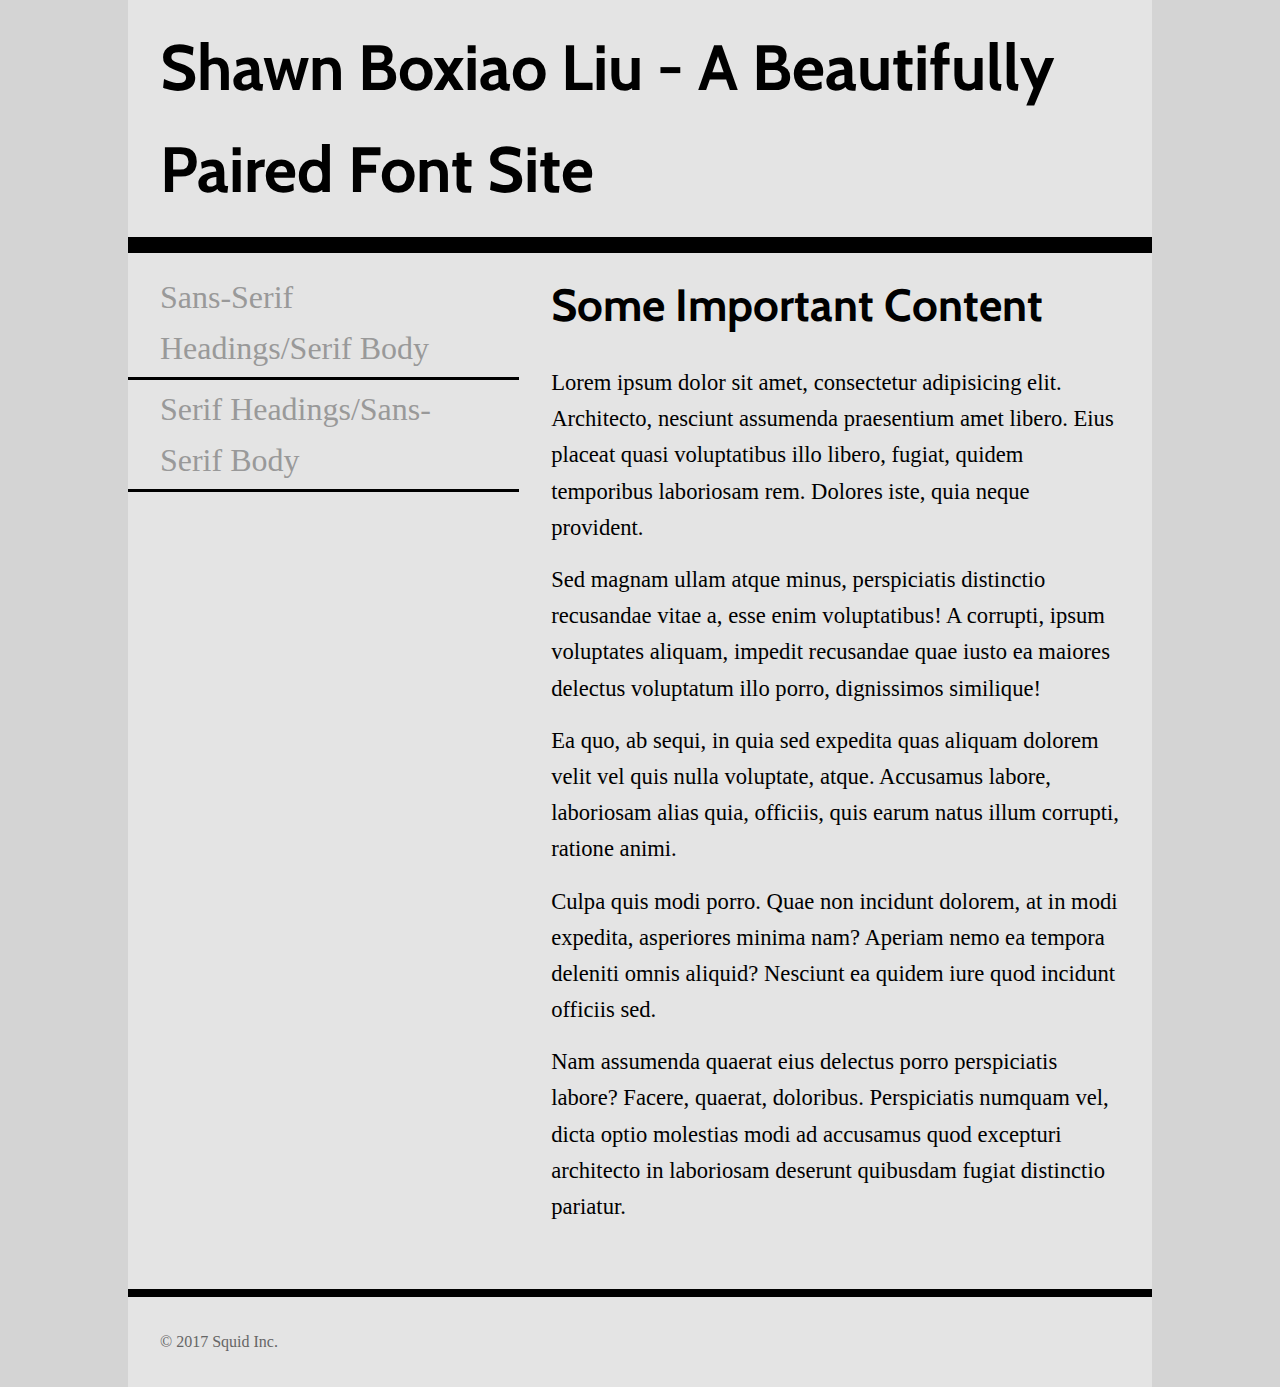
<file: index.html>
<!DOCTYPE html>
<html lang="en">
<head>
    <meta charset="UTF-8">
    <title>Font Assignment</title>
    <!-- two pages are 
    index.html with sans-serif headings and serif body text
    
    two.html with serif headings and sans-serif body text
    
    don't forget to add your google font <link> in the right place
    -->
    <meta name="viewpoint" content="width=device-width" />
    <link href="one.css" rel="stylesheet" type="text/css"/>
</head>
<body>
    <div class="wrapper">
        <header>
            <h1>Shawn Boxiao Liu - A Beautifully Paired Font Site</h1>
        </header>
        <nav>
            <ul>
                <li><a href="index.html">Sans-Serif Headings/Serif Body</a></li>
                <li><a href="two.html">Serif Headings/Sans-Serif Body</a></li>

            </ul>
        </nav>
        <main>
            <h2>Some Important Content</h2>
            <p>Lorem ipsum dolor sit amet, consectetur adipisicing elit. Architecto, nesciunt assumenda praesentium amet libero. Eius placeat quasi voluptatibus illo libero, fugiat, quidem temporibus laboriosam rem. Dolores iste, quia neque provident.</p>
            <p>Sed magnam ullam atque minus, perspiciatis distinctio recusandae vitae a, esse enim voluptatibus! A corrupti, ipsum voluptates aliquam, impedit recusandae quae iusto ea maiores delectus voluptatum illo porro, dignissimos similique!</p>
            <p>Ea quo, ab sequi, in quia sed expedita quas aliquam dolorem velit vel quis nulla voluptate, atque. Accusamus labore, laboriosam alias quia, officiis, quis earum natus illum corrupti, ratione animi.</p>
            <p>Culpa quis modi porro. Quae non incidunt dolorem, at in modi expedita, asperiores minima nam? Aperiam nemo ea tempora deleniti omnis aliquid? Nesciunt ea quidem iure quod incidunt officiis sed.</p>
            <p>Nam assumenda quaerat eius delectus porro perspiciatis labore? Facere, quaerat, doloribus. Perspiciatis numquam vel, dicta optio molestias modi ad accusamus quod excepturi architecto in laboriosam deserunt quibusdam fugiat distinctio pariatur.</p>
        </main>
        <footer>
            <p>&copy; 2017 Squid Inc.</p>
        </footer>
    </div>
</body>
</html>
</file>
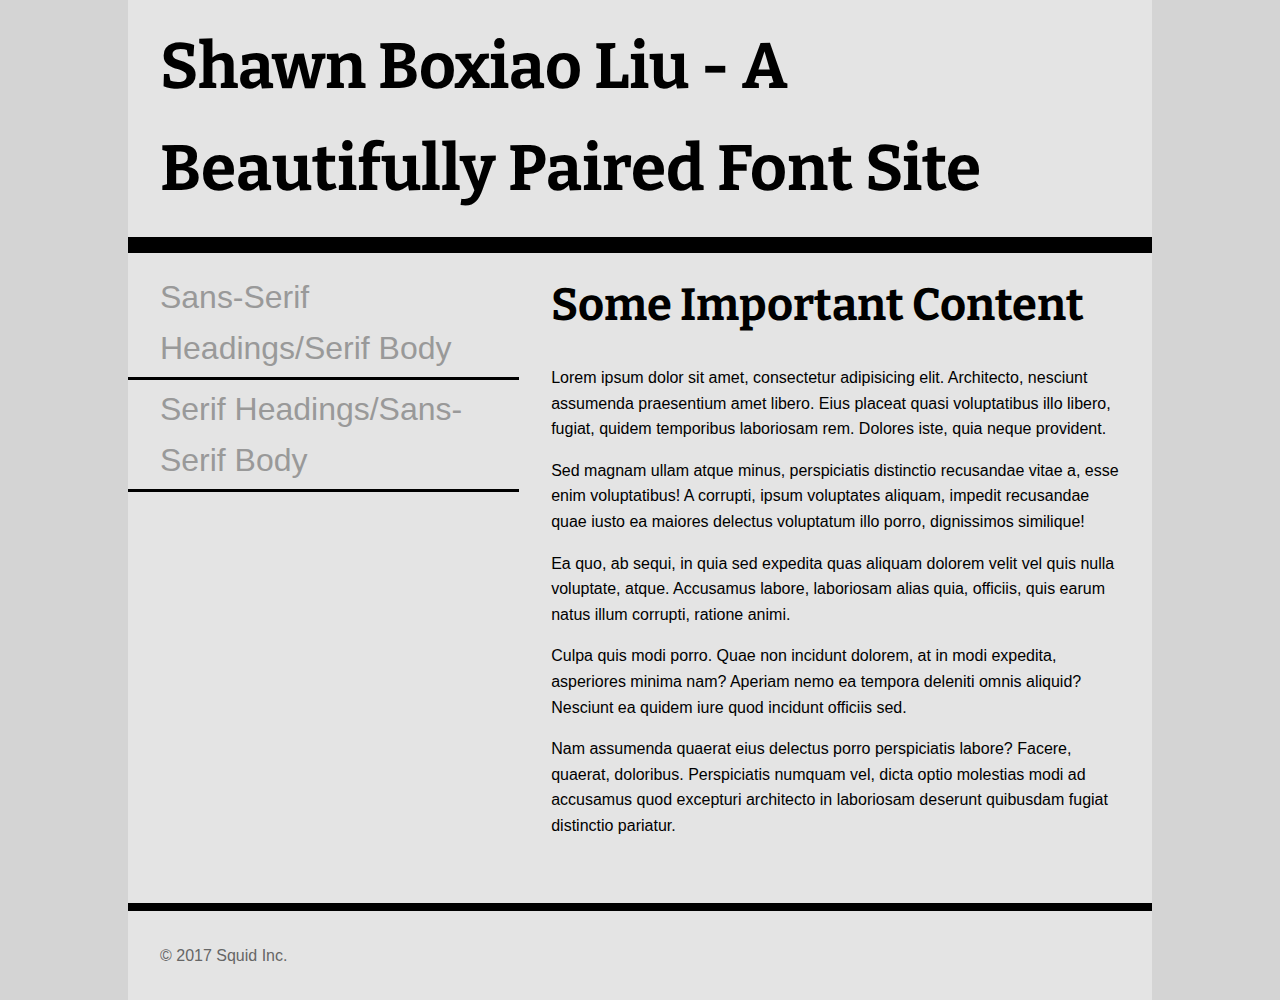
<file: two.html>
<!DOCTYPE html>
<html lang="en">
<head>
    <meta charset="UTF-8">
    <title>Font Assignment</title>
    <!-- two pages are 
    index.html with sans-serif headings and serif body text
    
    two.html with serif headings and sans-serif body text
    
    don't forget to add your google font <link> in the right place
    -->
    <meta name="viewpoint" content="width=device-width" />
    <link href="two.css" rel="stylesheet" type="text/css"/>
</head>
<body>
    <div class="wrapper">
        <header>
            <h1>Shawn Boxiao Liu - A Beautifully Paired Font Site</h1>
        </header>
        <nav>
            <ul>
                <li><a href="index.html">Sans-Serif Headings/Serif Body</a></li>
                <li><a href="two.html">Serif Headings/Sans-Serif Body</a></li>

            </ul>
        </nav>
        <main>
            <h2>Some Important Content</h2>
            <p>Lorem ipsum dolor sit amet, consectetur adipisicing elit. Architecto, nesciunt assumenda praesentium amet libero. Eius placeat quasi voluptatibus illo libero, fugiat, quidem temporibus laboriosam rem. Dolores iste, quia neque provident.</p>
            <p>Sed magnam ullam atque minus, perspiciatis distinctio recusandae vitae a, esse enim voluptatibus! A corrupti, ipsum voluptates aliquam, impedit recusandae quae iusto ea maiores delectus voluptatum illo porro, dignissimos similique!</p>
            <p>Ea quo, ab sequi, in quia sed expedita quas aliquam dolorem velit vel quis nulla voluptate, atque. Accusamus labore, laboriosam alias quia, officiis, quis earum natus illum corrupti, ratione animi.</p>
            <p>Culpa quis modi porro. Quae non incidunt dolorem, at in modi expedita, asperiores minima nam? Aperiam nemo ea tempora deleniti omnis aliquid? Nesciunt ea quidem iure quod incidunt officiis sed.</p>
            <p>Nam assumenda quaerat eius delectus porro perspiciatis labore? Facere, quaerat, doloribus. Perspiciatis numquam vel, dicta optio molestias modi ad accusamus quod excepturi architecto in laboriosam deserunt quibusdam fugiat distinctio pariatur.</p>
        </main>
        <footer>
            <p>&copy; 2017 Squid Inc.</p>
        </footer>
    </div>
</body>
</html>
</file>
<file: one.css>
@import url('https://fonts.googleapis.com/css?family=Cabin|Old+Standard+TT');

*{
    padding: 0;
    margin: 0;
    box-sizing: border-box;
}
html{
    font-size: 16px;
    line-height: 1.6;
    font-family: serif;
}
html,body{
    background-color: #d4d4d4;
}
h1{
    font-family: Cabin, Arial, Helvetica, sans-serif;
    font-size: 3.998rem;
    padding:1rem 2rem;
}
h2{
    font-family: Cabin, Arial, Helvetica, sans-serif;
    font-size: 2.827rem;
    padding:1rem 2rem;
}
nav ul{
    padding:1rem 0;
}
nav li{
    font-size: 1.999rem;
    list-style-type: none;
}
nav li>a{
    display: block;
    text-decoration: none;
    border-bottom: 0.2rem solid black;
    padding: 0.2rem 2rem;
    color: #999;
}
nav li>a:hover,
nav li>a:active{
    color: #222;
}
p{
    font-family: "Old Standard TT", Times, "Times New Roman", serif;
    font-size: 1.414rem;
    padding:0.5rem 2rem;
}
main p:last-child{
    padding-bottom: 4rem;
}
.wrapper{
    width: 80%;
    max-width: 1200px;
    margin: 0 auto;
    background-color: #e4e4e4;
}
header{
    width:100%;
    border-bottom: 1rem solid black;
}
nav{
    float:left;
    width: 38.2%;
}
main{
    float:right;
    width: 61.8%;
}
footer{
    clear:both;
    width: 100%;
    border-top: 0.5rem solid black;
}
footer p{
    font-size: 1rem;
    padding: 2rem;
    color: #666;
}
</file>
<file: two.css>
@import url('https://fonts.googleapis.com/css?family=Bitter|Raleway');

*{
    padding: 0;
    margin: 0;
    box-sizing: border-box;
}
html{
    font-size: 16px;
    line-height: 1.6;
    font-family: sans-serif;
}
html,body{
    background-color: #d4d4d4;
}
h1{
    font-family: Bitter, Times, "Times New Roman", serif;
    font-size: 3.998rem;
    padding:1rem 2rem;
}
h2{
    font-family: Bitter, Times, "Times New Roman", serif;
    font-size: 2.827rem;
    padding:1rem 2rem;
}
nav ul{
    padding:1rem 0;
}
nav li{
    font-size: 1.999rem;
    list-style-type: none;
}
nav li>a{
    display: block;
    text-decoration: none;
    border-bottom: 0.2rem solid black;
    padding: 0.2rem 2rem;
    color: #999;
}
nav li>a:hover,
nav li>a:active{
    color: #222;
}
p{
    font-family: "Raleway", Arial, Helvetica, sans-serif
    font-size: 1.414rem;
    padding:0.5rem 2rem;
}
main p:last-child{
    padding-bottom: 4rem;
}
.wrapper{
    width: 80%;
    max-width: 1200px;
    margin: 0 auto;
    background-color: #e4e4e4;
}
header{
    width:100%;
    border-bottom: 1rem solid black;
}
nav{
    float:left;
    width: 38.2%;
}
main{
    float:right;
    width: 61.8%;
}
footer{
    clear:both;
    width: 100%;
    border-top: 0.5rem solid black;
}
footer p{
    font-size: 1rem;
    padding: 2rem;
    color: #666;
}
</file>
